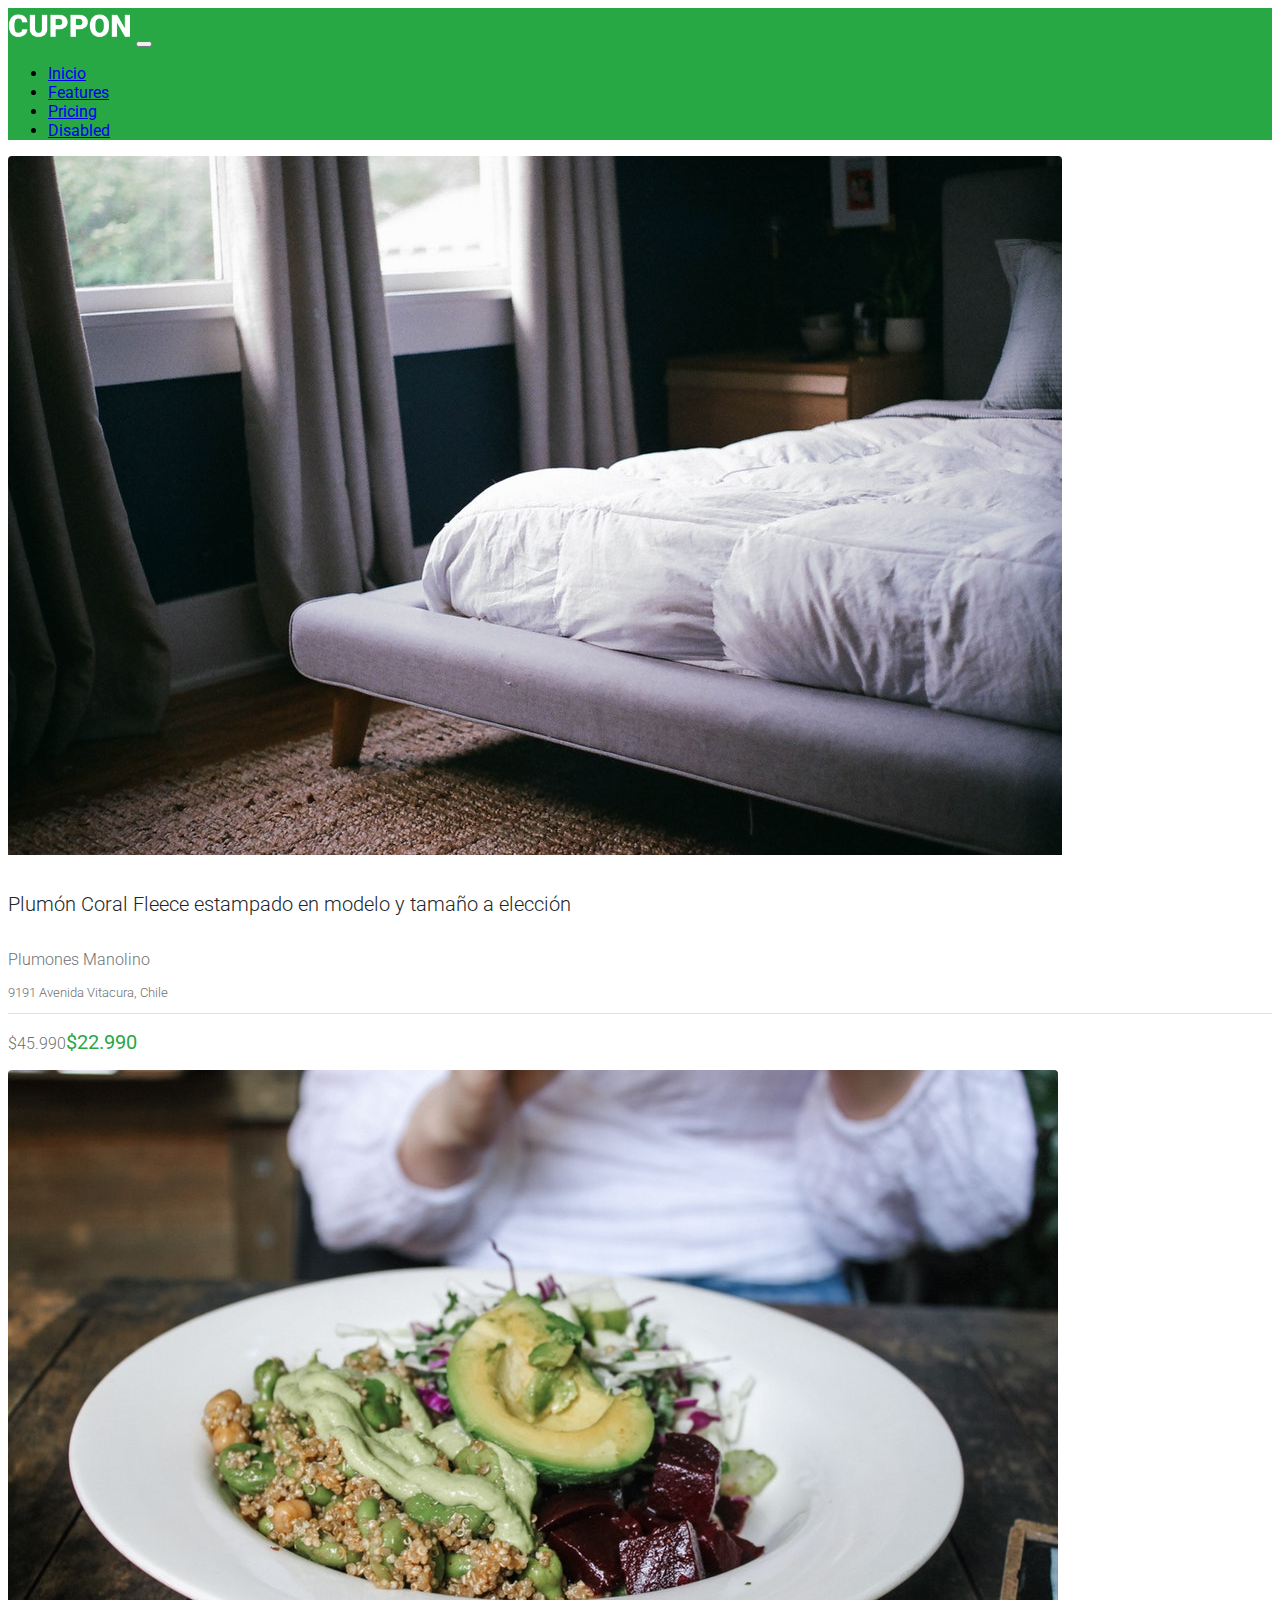
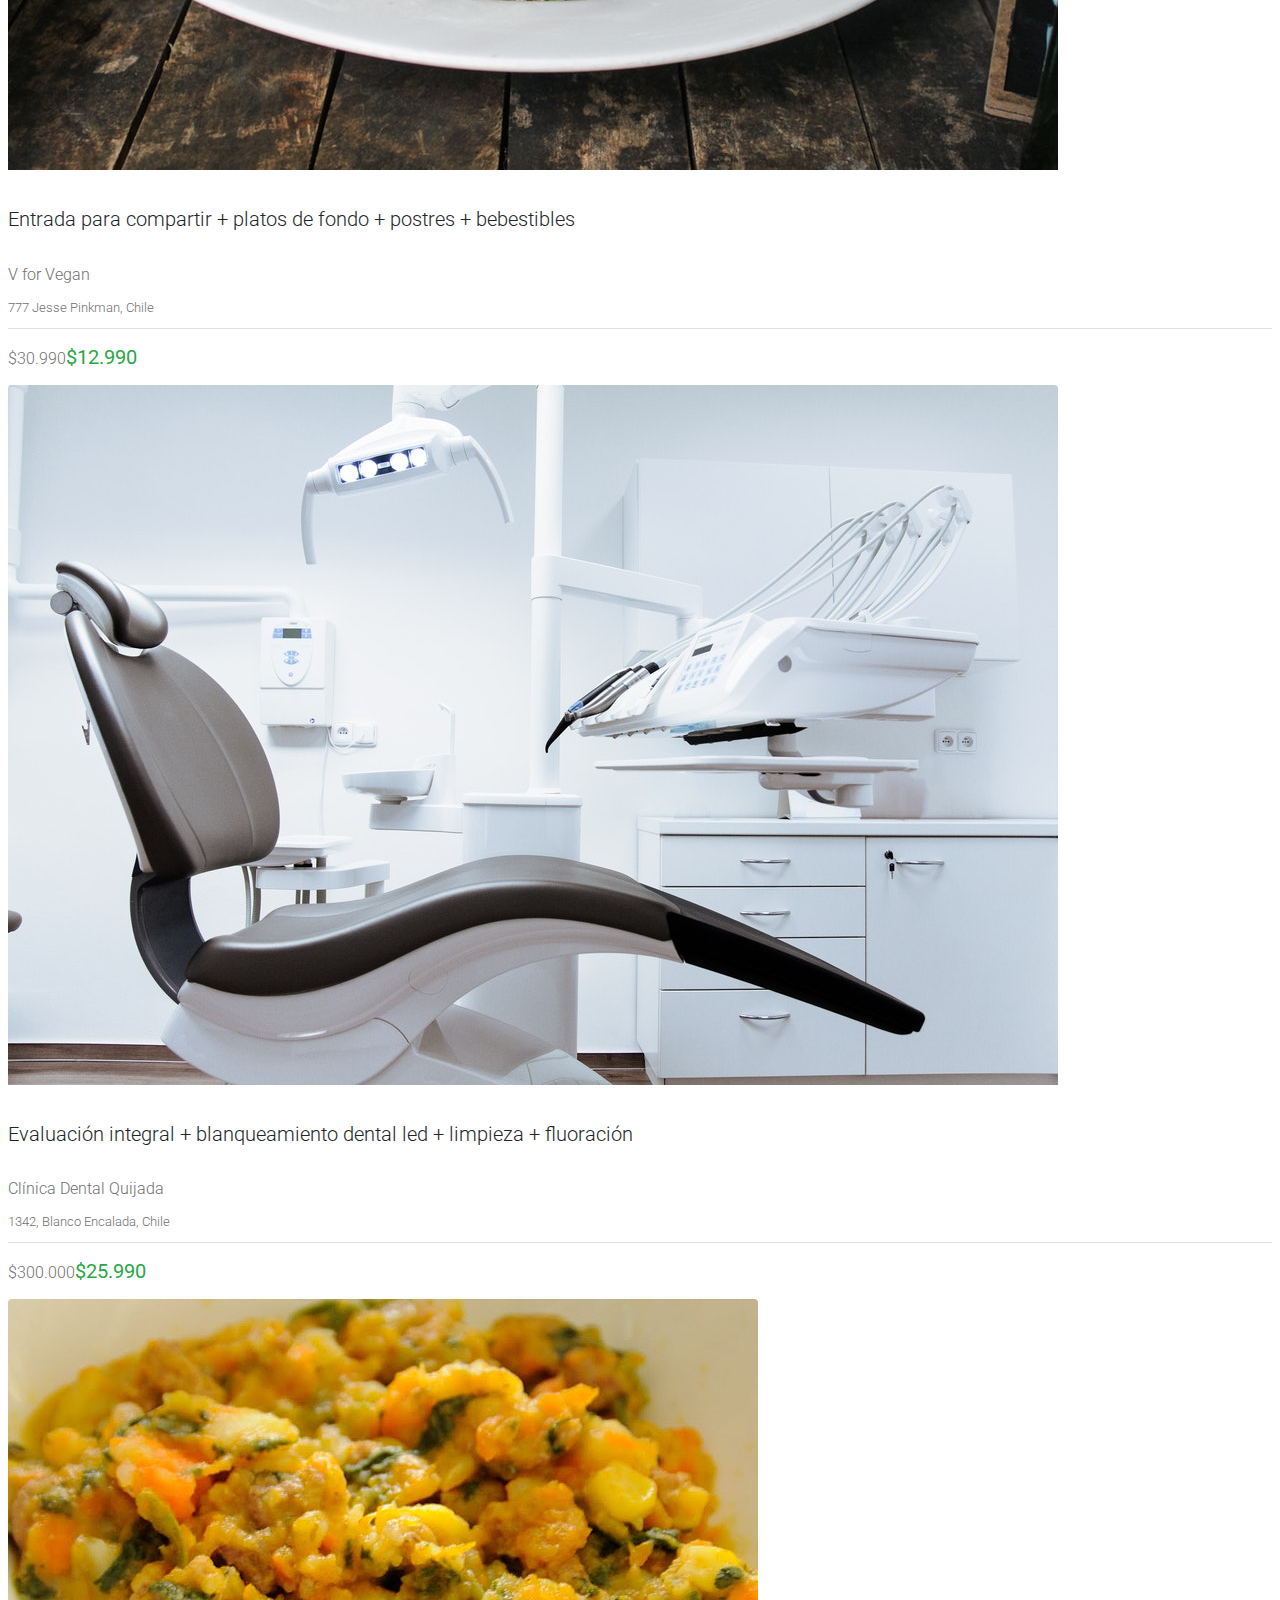
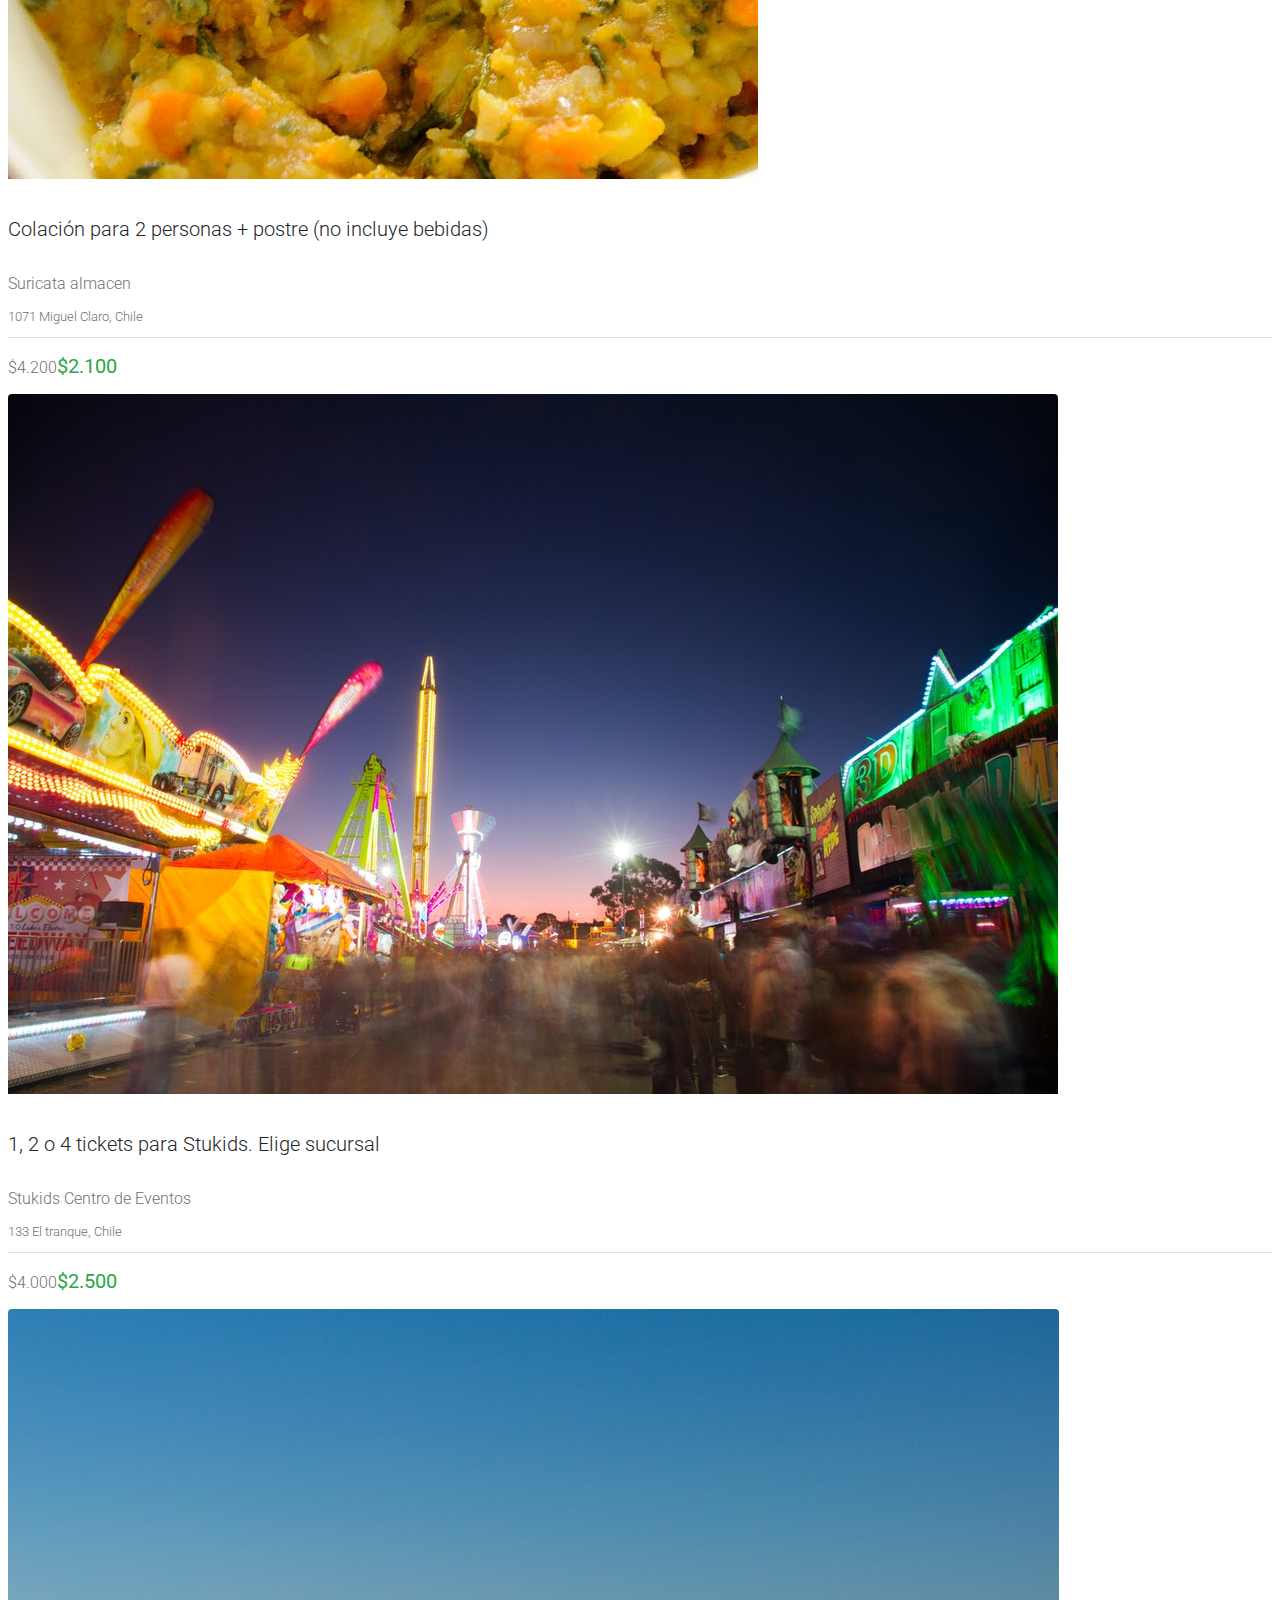
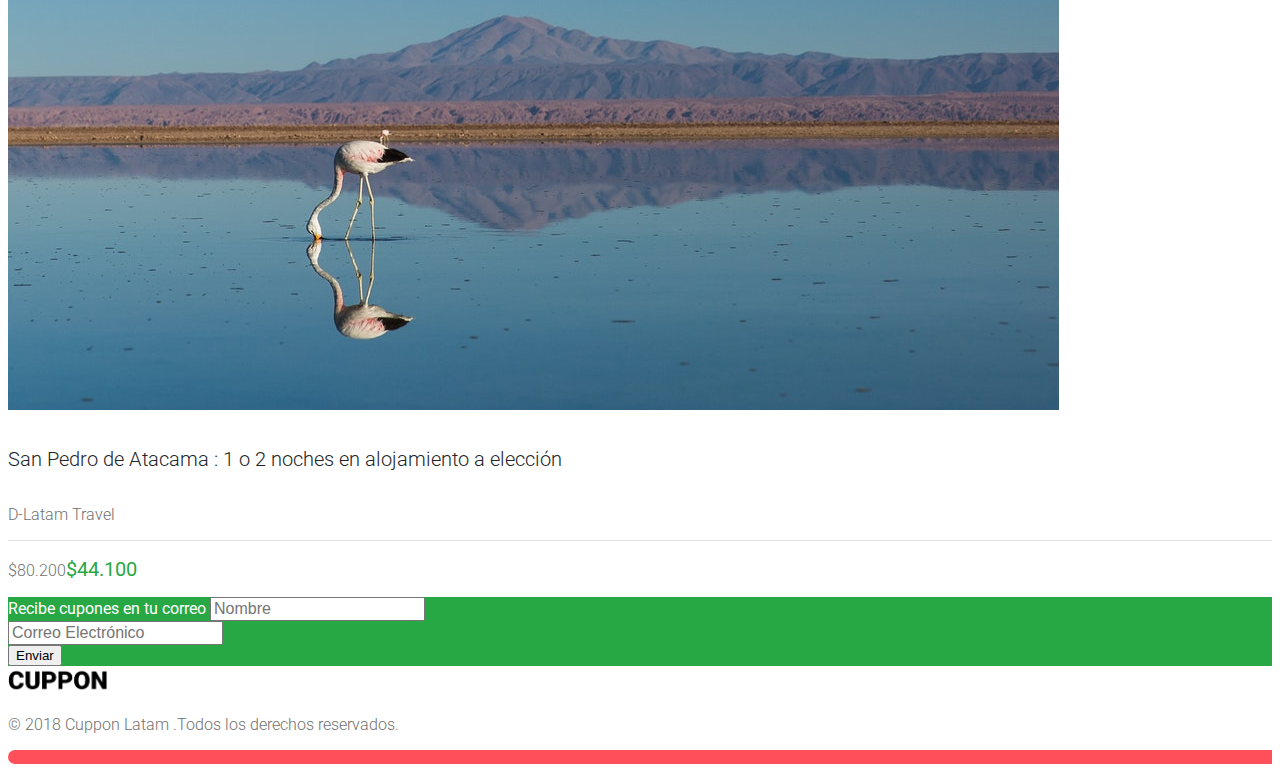
<file: cuppon.html>
<!doctype html>
<html lang="es">
  <head>
    <title>Uppon</title>
    <!-- Required meta tags -->
    <meta charset="utf-8">
    <meta name="viewport" content="width=device-width, initial-scale=1, shrink-to-fit=no">

    <!-- Bootstrap CSS v5.0.2 -->
    <link rel="stylesheet" href="https://cdn.jsdelivr.net/npm/bootstrap@5.0.2/dist/css/bootstrap.min.css"  integrity="sha384-EVSTQN3/azprG1Anm3QDgpJLIm9Nao0Yz1ztcQTwFspd3yD65VohhpuuCOmLASjC" crossorigin="anonymous">
    <link rel="stylesheet" href="https://cdnjs.cloudflare.com/ajax/libs/font-awesome/6.1.1/css/all.min.css" integrity="sha512-KfkfwYDsLkIlwQp6LFnl8zNdLGxu9YAA1QvwINks4PhcElQSvqcyVLLD9aMhXd13uQjoXtEKNosOWaZqXgel0g==" crossorigin="anonymous" referrerpolicy="no-referrer" />
    <link rel="preconnect" href="https://fonts.googleapis.com">
    <link rel="preconnect" href="https://fonts.gstatic.com" crossorigin>
    <link href="https://fonts.googleapis.com/css2?family=Roboto:wght@300;500&display=swap" rel="stylesheet">
    <link rel="shortcut icon" href="assets/img/favicon_cuppon.png" type="image/x-icon">
    <link rel="stylesheet" href="assets/css/cuppon.css">
  </head>
  <body>
      
    <nav class="navbar navbar-expand-lg navbar-dark">
        <div class="container">
          <a class="navbar-brand" href="#"><img class="logo_navbar" src="assets/img/logo-white.png" alt="Logo"></a>
          <button class="navbar-toggler" type="button" data-bs-toggle="collapse" data-bs-target="#navbarNav" aria-controls="navbarNav" aria-expanded="false" aria-label="Toggle navigation">
            <span class="navbar-toggler-icon"></span>
          </button>
          <div class="collapse navbar-collapse" id="navbarNav">
            <ul class="navbar-nav ms-auto">
              <li class="nav-item">
                <a class="nav-link active" aria-current="page" href="#">Inicio</a>
              </li>
              <li class="nav-item">
                <a class="nav-link" href="#">Features</a>
              </li>
              <li class="nav-item">
                <a class="nav-link" href="#">Pricing</a>
              </li>
              <li class="nav-item">
                <a class="nav-link disabled" href="#">Disabled</a>
              </li>
            </ul>
          </div>
        </div>
    </nav>

    <main class="main">
        <div class="container pt-4">
            <div class="row">
                <div class="col-12 col-md-6 col-lg-4 mb-md-5 mb-4 px-3">
                    <div class="card rounded">
                        <img class="imagen_cupon" src="assets/img/cupon-1.jpg" alt="cupon 1">
                        <div class="card-body">
                            <h5 class="card-title">Plumón Coral Fleece estampado en modelo y tamaño a elección</h5>
                            <p class="card-text mb-0 texto1">Plumones Manolino</p>
                            <p class="card-text texto2"><i class="fa-solid fa-location-dot"></i> 9191 Avenida Vitacura, Chile</p>
                            <div class="espacio_precio"></div>
                        </div>
                        <div class="text-end px-2"><p class="texto3"><span class="px-2">$45.990</span><span class="px-2 texto4">$22.990</span></p></div>
                    </div>
                </div>

                <div class="col-12 col-md-6 col-lg-4 mb-md-5 mb-4 px-3">
                    <div class="card rounded">
                        <img class="imagen_cupon" src="assets/img/cupon-2.jpg" alt="cupon 1">
                        <div class="card-body">
                            <h5 class="card-title">Entrada para compartir + platos de fondo + postres + bebestibles</h5>
                            <p class="card-text mb-0 texto1">V for Vegan</p>
                            <p class="card-text texto2"><i class="fa-solid fa-location-dot"></i> 777 Jesse Pinkman, Chile</p>
                            <div class="espacio_precio"></div>
                        </div>
                        <div class="text-end px-2"><p class="texto3"><span class="px-2">$30.990</span><span class="px-2 texto4">$12.990</span></p></div>
                    </div>
                </div>

                <div class="col-12 col-md-6 col-lg-4 mb-md-5 mb-4 px-3">
                    <div class="card rounded">
                        <img class="imagen_cupon" src="assets/img/cupon-3.jpg" alt="cupon 1">
                        <div class="card-body">
                            <h5 class="card-title">Evaluación integral + blanqueamiento dental led + limpieza + fluoración</h5>
                            <p class="card-text mb-0 texto1">Clínica Dental Quijada</p>
                            <p class="card-text texto2"><i class="fa-solid fa-location-dot"></i> 1342, Blanco Encalada, Chile</p>
                            <div class="espacio_precio"></div>
                        </div>
                        <div class="text-end px-2"><p class="texto3"><span class="px-2">$300.000</span><span class="px-2 texto4">$25.990</span></p></div>
                    </div>
                </div>

                <div class="col-12 col-md-6 col-lg-4 mb-4 px-3">
                    <div class="card rounded">
                        <img class="imagen_cupon" src="assets/img/cupon-4.jpg" alt="cupon 1">
                        <div class="card-body">
                            <h5 class="card-title">Colación para 2 personas + postre (no incluye bebidas)</h5>
                            <p class="card-text mb-0 texto1">Suricata almacen</p>
                            <p class="card-text texto2"><i class="fa-solid fa-location-dot"></i> 1071 Miguel Claro, Chile</p>
                            <div class="espacio_precio"></div>
                        </div>
                        <div class="text-end px-2"><p class="texto3"><span class="px-2">$4.200</span><span class="px-2 texto4">$2.100</span></p></div>
                    </div>
                </div>

                <div class="col-12 col-md-6 col-lg-4 mb-4 px-3">
                    <div class="card rounded">
                        <img class="imagen_cupon" src="assets/img/cupon-5.jpg" alt="cupon 1">
                        <div class="card-body">
                            <h5 class="card-title">1, 2 o 4 tickets para Stukids. Elige sucursal</h5>
                            <p class="card-text mb-0 texto1">Stukids Centro de Eventos</p>
                            <p class="card-text texto2"><i class="fa-solid fa-location-dot"></i> 133 El tranque, Chile</p>
                            <div class="espacio_precio"></div>
                        </div>
                        <div class="text-end px-2"><p class="texto3"><span class="px-2">$4.000</span><span class="px-2 texto4">$2.500</span></p></div>
                    </div>
                </div>

                <div class="col-12 col-md-6 col-lg-4 mb-4 px-3">
                    <div class="card rounded">
                        <img class="imagen_cupon" src="assets/img/cupon-6.jpg" alt="cupon 1">
                        <div class="card-body">
                            <h5 class="card-title">San Pedro de Atacama : 1 o 2 noches en alojamiento a elección</h5>
                            <p class="card-text texto1">D-Latam Travel</p>
                            <div class="espacio_precio"></div>
                        </div>
                        <div class="text-end px-2"><p class="texto3"><span class="px-2">$80.200</span><span class="px-2 texto4">$44.100</span></p></div>
                    </div>
                </div>

            </div>
        </div>
    </main>

    
    <div class="formulario py-4 mt-4">
        <div class="container">
            <form>
                <div class="mb-3 text-center colores">
                    <label for="formGroupExampleInput" class="form-label mb-3 fs-5">Recibe cupones en tu correo</label>
                    <input type="text" class="form-control texto_form" id="formGroupExampleInput" placeholder="Nombre">
                </div>
                <div class="mb-3">
                    <input type="email" class="form-control texto_form" id="formGroupExampleInput2" placeholder="Correo Electrónico">
                </div>
                <div class="d-grid gap-2 col-1 mx-auto justify-content-center">
                    <button class="btn btn-light">Enviar</button>
                </div>
            </form>
        </div>
    </div>
    

    <footer class="p-4 text-center">
        <div class="container-fluid">
            <img class="imagen_footer my-2" src="assets/img/logo-black.png" alt="Logo">
            <p class="texto_footer">© 2018 Cuppon Latam .Todos los derechos reservados.</p>
        </div>
    </footer>

    <div class="position-relative">
        <div class="position-fixed end-0 volver"><a href="index.html"><i class="fa-solid fa-house-user"></i></a></div>
    </div>

    <!-- Bootstrap JavaScript Libraries -->
    <script src="https://cdn.jsdelivr.net/npm/@popperjs/core@2.9.2/dist/umd/popper.min.js" integrity="sha384-IQsoLXl5PILFhosVNubq5LC7Qb9DXgDA9i+tQ8Zj3iwWAwPtgFTxbJ8NT4GN1R8p" crossorigin="anonymous"></script>
    <script src="https://cdn.jsdelivr.net/npm/bootstrap@5.0.2/dist/js/bootstrap.min.js" integrity="sha384-cVKIPhGWiC2Al4u+LWgxfKTRIcfu0JTxR+EQDz/bgldoEyl4H0zUF0QKbrJ0EcQF" crossorigin="anonymous"></script>
  </body>
</html>
</file>
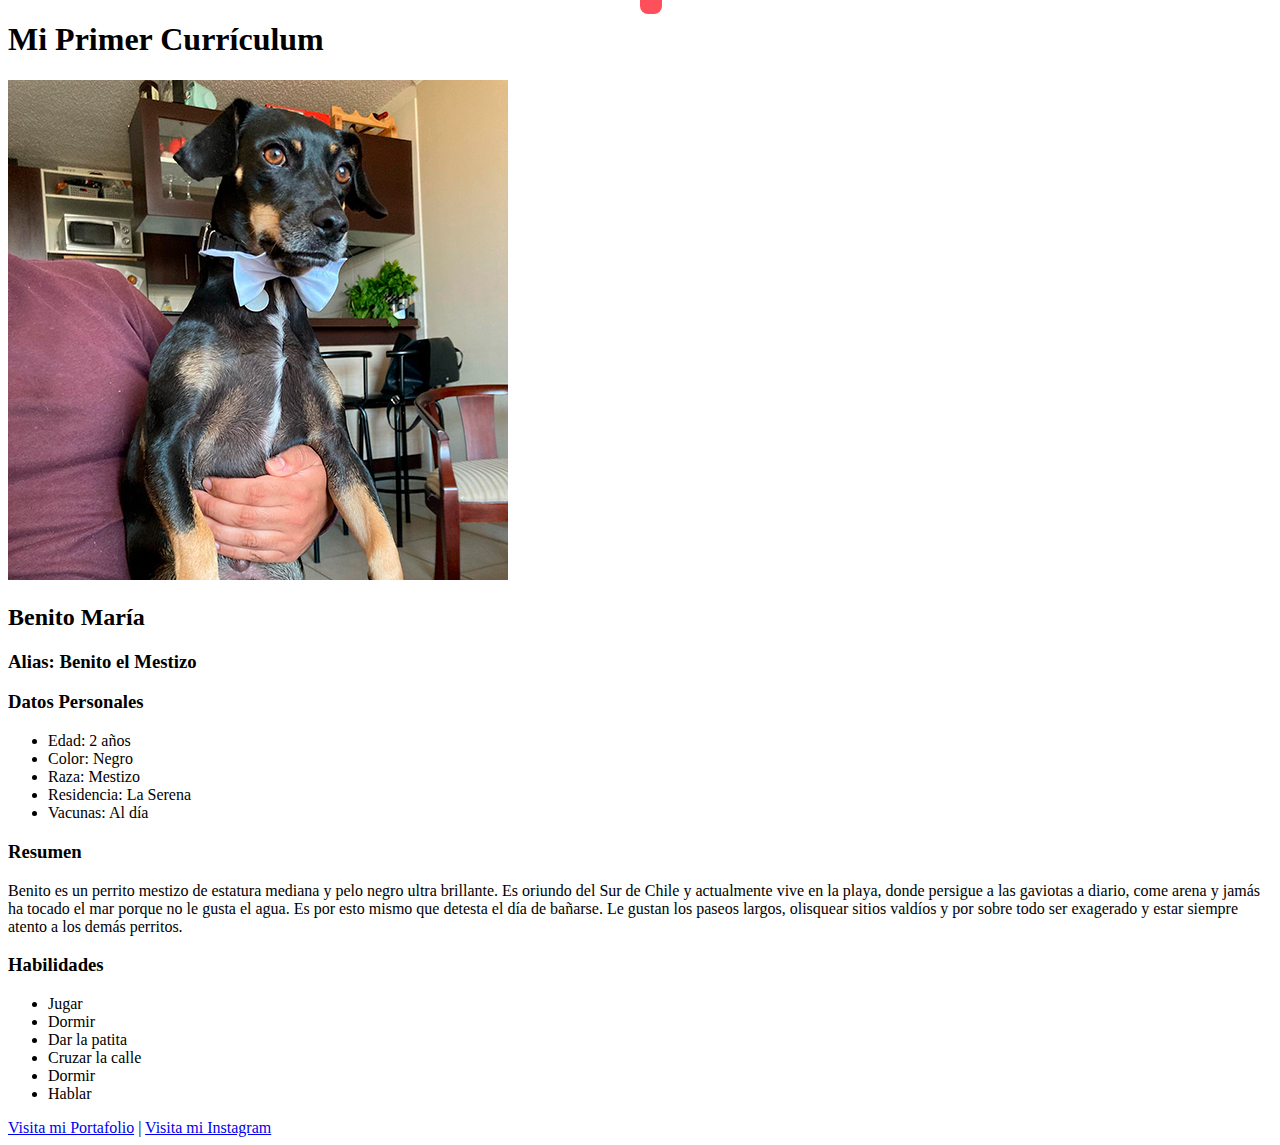
<file: cv.html>
<!DOCTYPE html>
<html lang="es">
<head>
    <meta charset="UTF-8">
    <meta http-equiv="X-UA-Compatible" content="IE=edge">
    <meta name="viewport" content="width=device-width, initial-scale=1.0">
    <title>CV Benito</title>
    <link rel="stylesheet" href="https://cdnjs.cloudflare.com/ajax/libs/font-awesome/6.1.1/css/all.min.css"
    integrity="sha512-KfkfwYDsLkIlwQp6LFnl8zNdLGxu9YAA1QvwINks4PhcElQSvqcyVLLD9aMhXd13uQjoXtEKNosOWaZqXgel0g=="
    crossorigin="anonymous" referrerpolicy="no-referrer" />
    <link rel="shortcut icon" href="assets/img/favicon_cv.png" type="image/x-icon">
    <link rel="stylesheet" href="assets/css/cv.css">
</head>
<body>
    <h1>Mi Primer Currículum</h1>

    <img src="assets/img/benito_el_perrito.jpg" alt="Benito el Mestizo">

    <h2>Benito María</h2>
    
    <h3>Alias: Benito el Mestizo</h3>

    <h3>Datos Personales</h3>
    <ul>
        <li>Edad: 2 años</li>
        <li>Color: Negro</li>
        <li>Raza: Mestizo</li>
        <li>Residencia: La Serena</li>
        <li>Vacunas: Al día</li>
    </ul>

    <h3>Resumen</h3>
    <p>Benito es un perrito mestizo de estatura mediana y pelo negro ultra brillante. Es oriundo del Sur de Chile y actualmente vive en la playa, donde persigue a las gaviotas a diario, come arena y jamás ha tocado el mar porque no le gusta el agua. Es por esto mismo que detesta el día de bañarse. Le gustan los paseos largos, olisquear sitios valdíos y por sobre todo ser exagerado y estar siempre atento a los demás perritos.</p>

    <h3>Habilidades</h3>
    <ul>
        <li>Jugar</li>
        <li>Dormir</li>
        <li>Dar la patita</li>
        <li>Cruzar la calle</li>
        <li>Dormir</li>
        <li>Hablar</li>
    </ul>


    <a href="portafolio_cv.html" target="_blank">Visita mi Portafolio</a>

   |  <a href="https://www.instagram.com/benitoelmestizo/" target="_blank">Visita mi Instagram</a>


   <div class="contenedor_volver">
    <div class="volver"><a href="index.html"><i class="fa-solid fa-house-user"></i></a></div>
   </div>

</body>
</html>
</file>
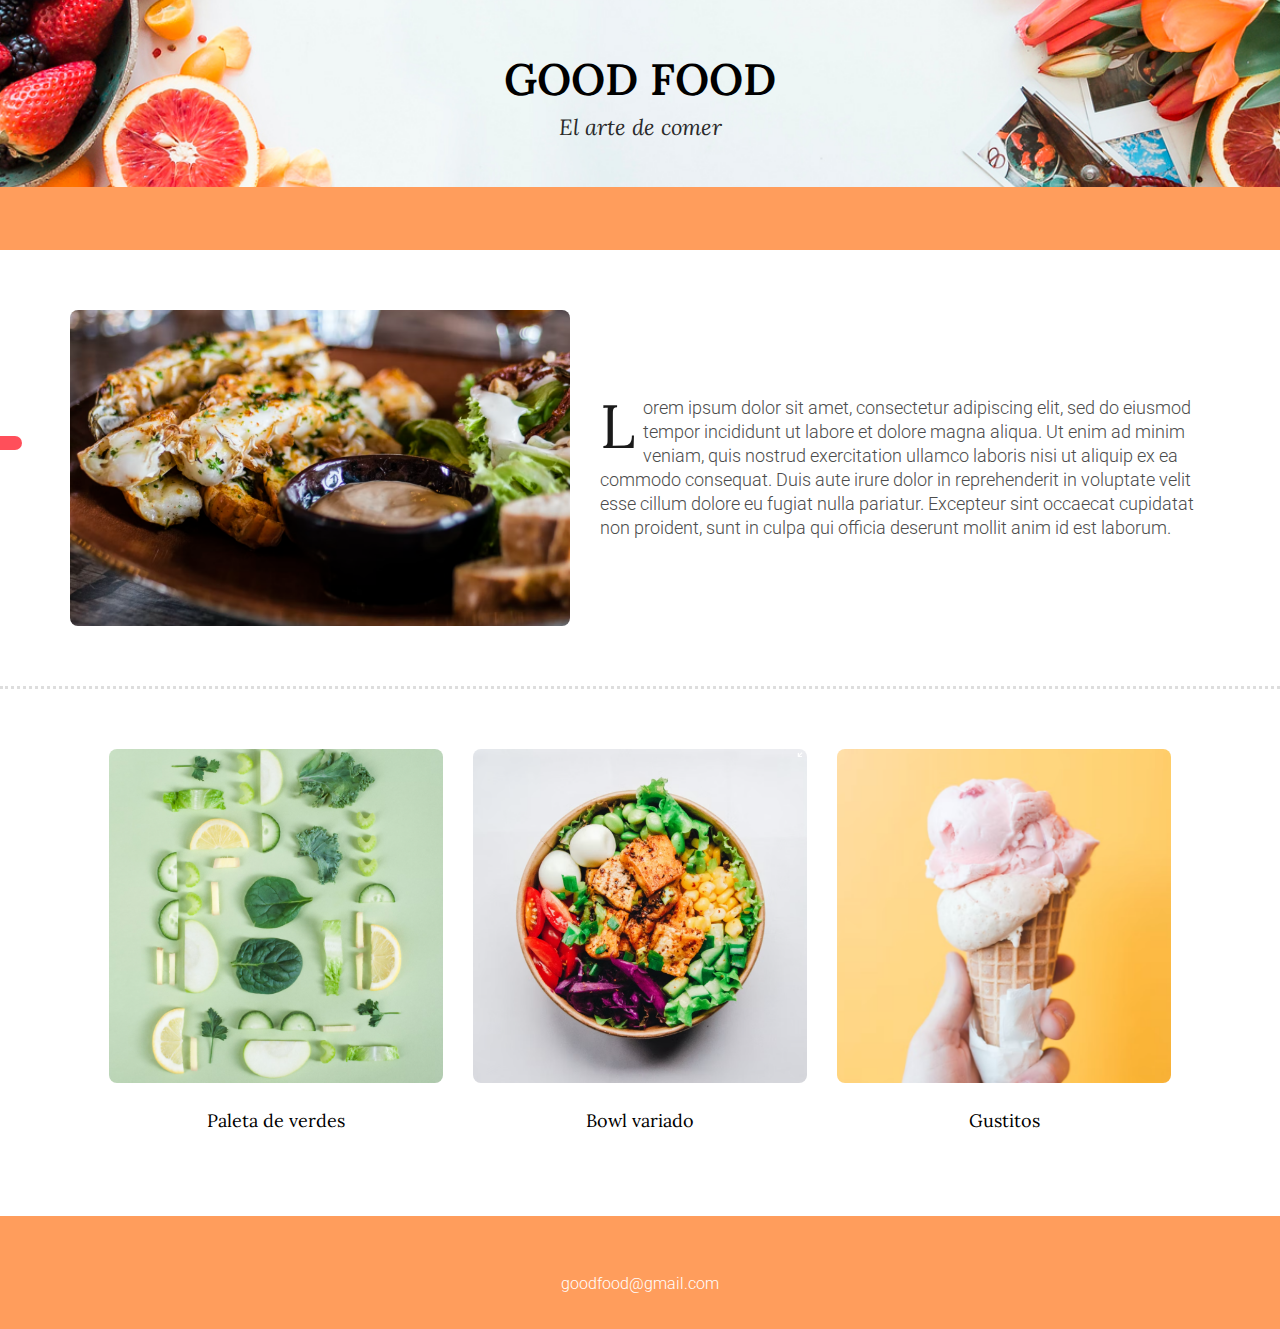
<file: good_food.html>
<!DOCTYPE html>
<html lang="es">
<head>
    <meta charset="UTF-8">
    <meta http-equiv="X-UA-Compatible" content="IE=edge">
    <meta name="viewport" content="width=device-width, initial-scale=1.0">
    <title>&Ntilde;ami Good Food</title>
    <link rel="shortcut icon" href="assets/img/favicon_good_food.png" type="image/x-icon">
    <link rel="stylesheet" href="https://cdnjs.cloudflare.com/ajax/libs/font-awesome/6.1.1/css/all.min.css" integrity="sha512-KfkfwYDsLkIlwQp6LFnl8zNdLGxu9YAA1QvwINks4PhcElQSvqcyVLLD9aMhXd13uQjoXtEKNosOWaZqXgel0g==" crossorigin="anonymous" referrerpolicy="no-referrer" />
    <link rel="preconnect" href="https://fonts.googleapis.com">
    <link rel="preconnect" href="https://fonts.gstatic.com" crossorigin>
    <link href="https://fonts.googleapis.com/css2?family=Lora:ital,wght@0,400;0,500;1,400;1,500&family=Roboto:wght@300;400;500&display=swap" rel="stylesheet">
    <link rel="stylesheet" href="assets/css/good_food.css">
    <link rel="stylesheet" href="assets/css/normalize.css">
</head>
<body>


<div class="hero" id="top">
    <h1>Good Food</h1>
    <p class="texto_top">El arte de comer</p>
</div>

<div class="nav"> 
    <a href="#contacto" class="botones"><i class="fa-solid fa-angles-down"></i></a>
    <a href="https://www.facebook.com/" target="_blank" class="botones"><i class="fa-brands fa-facebook-square"></i></a>
    <a href="https://www.instagram.com/" target="_blank" class="botones"><i class="fa-brands fa-instagram-square"></i></a>
</div>

<section class="container">
    <img class="imagen1" src="assets/img/imagen2_good_food.png" alt="Food">
    <p class="par1 capital">Lorem ipsum dolor sit amet, consectetur adipiscing elit, sed do eiusmod tempor incididunt ut labore et dolore magna aliqua. Ut enim ad minim veniam, quis nostrud exercitation ullamco laboris nisi ut aliquip ex ea commodo consequat. Duis aute irure dolor in reprehenderit in voluptate velit esse cillum dolore eu fugiat nulla pariatur. Excepteur sint occaecat cupidatat non proident, sunt in culpa qui officia deserunt mollit anim id est laborum.</p>
</section>

<div class="limpiar"></div>

<div class="borde_separacion"></div>

<section class="container">
    <div class="m_derecha">
        <img class="imagen_food" src="assets/img/food1.png" alt="Food">
        <h4>Paleta de verdes</h4>
    </div>

    <div class="m_derecha">
        <img class="imagen_food" src="assets/img/food2.png" alt="Food">
        <h4>Bowl variado</h4>
    </div>

    <div>
        <img class="imagen_food" src="assets/img/food3.png" alt="Food">
        <h4>Gustitos</h4>
    </div>

</section>

<div class="limpiar"></div>

<footer id="contacto" class="pie">
    <a href="#top" class="botones"><i class="fa-solid fa-angles-up"></i></a>
    <a href="https://www.facebook.com/" target="_blank" class="botones"><i class="fa-brands fa-facebook-square"></i></a>
    <a href="https://www.instagram.com/" target="_blank" class="botones"><i class="fa-brands fa-instagram-square"></i></a>
    <p><i class="fa-solid fa-envelope"></i> <a href="mailto:goodfood@gmail.com" class="link_pie">goodfood@gmail.com</a></p>
</footer>

<div class="contenedor_volver">
    <div class="volver"><a href="index.html"><i class="fa-solid fa-house-user"></i></a></div>
</div>

</body>
</html>
</file>
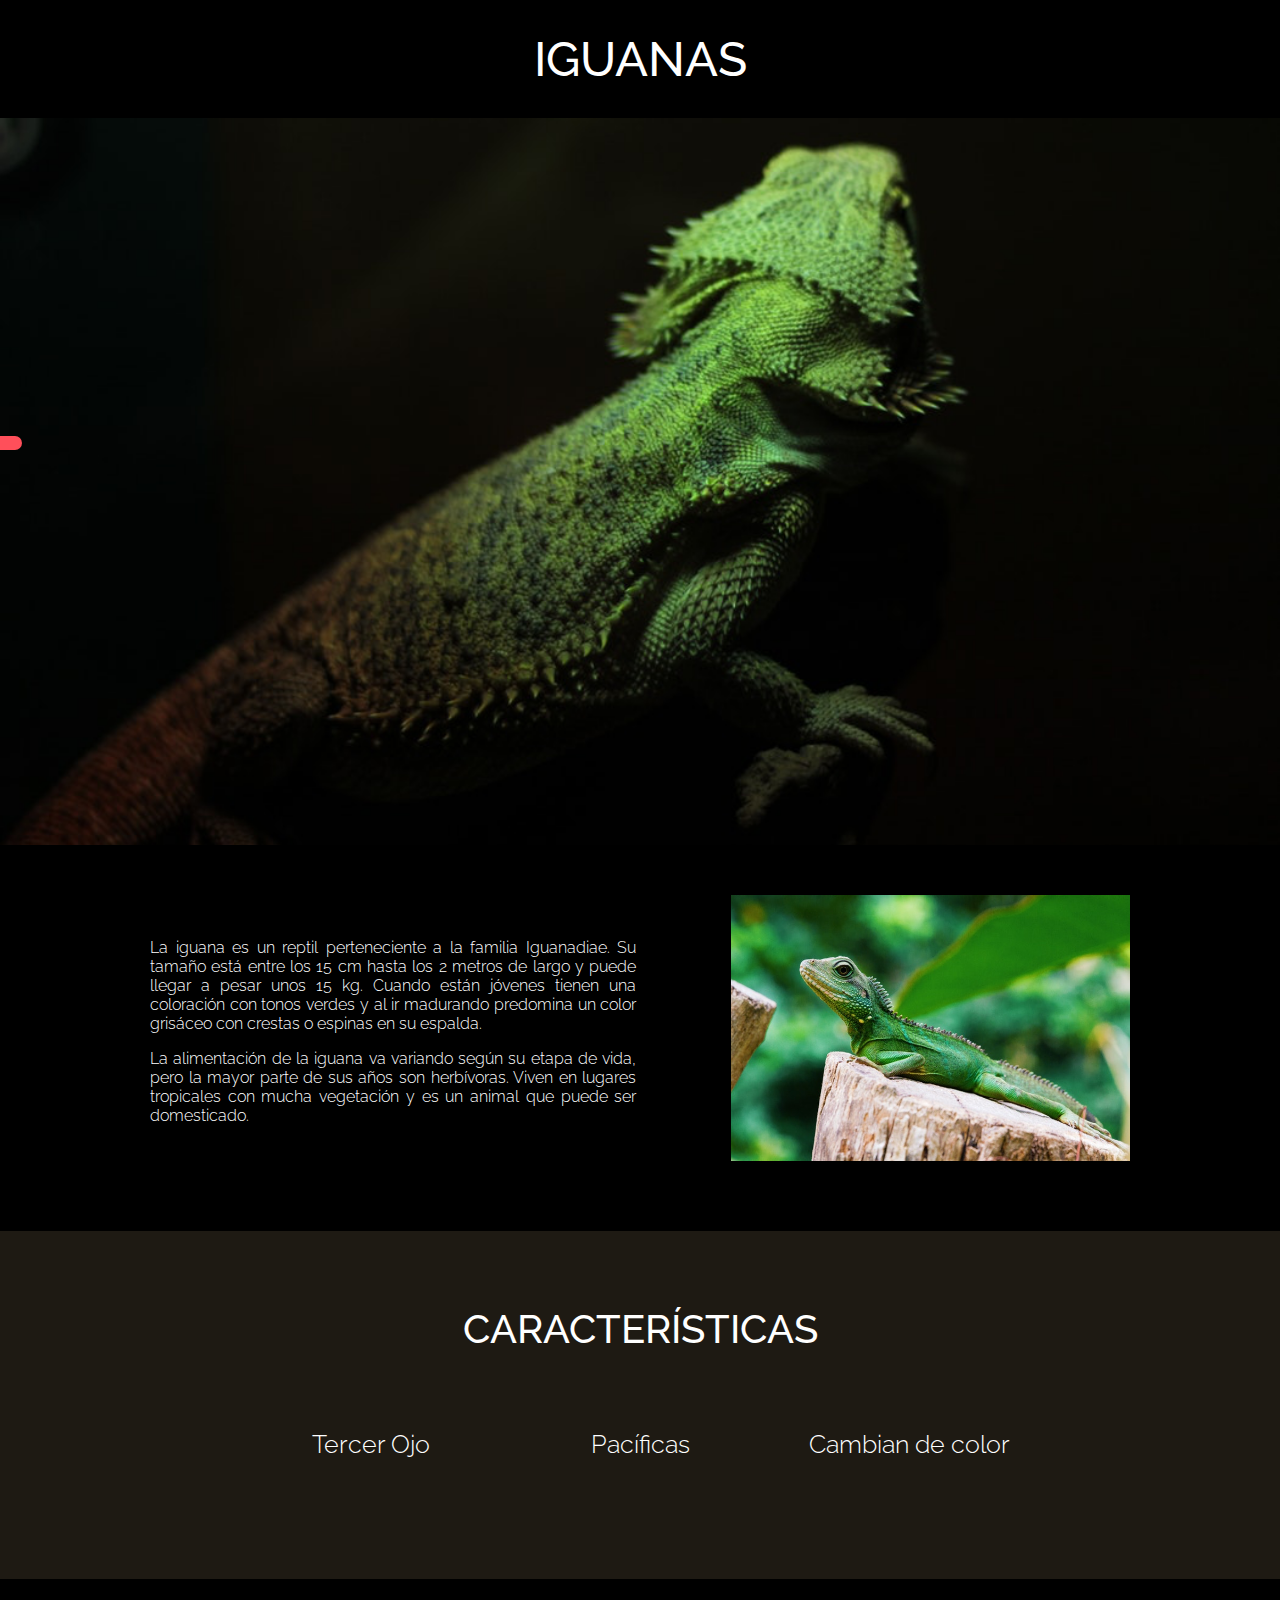
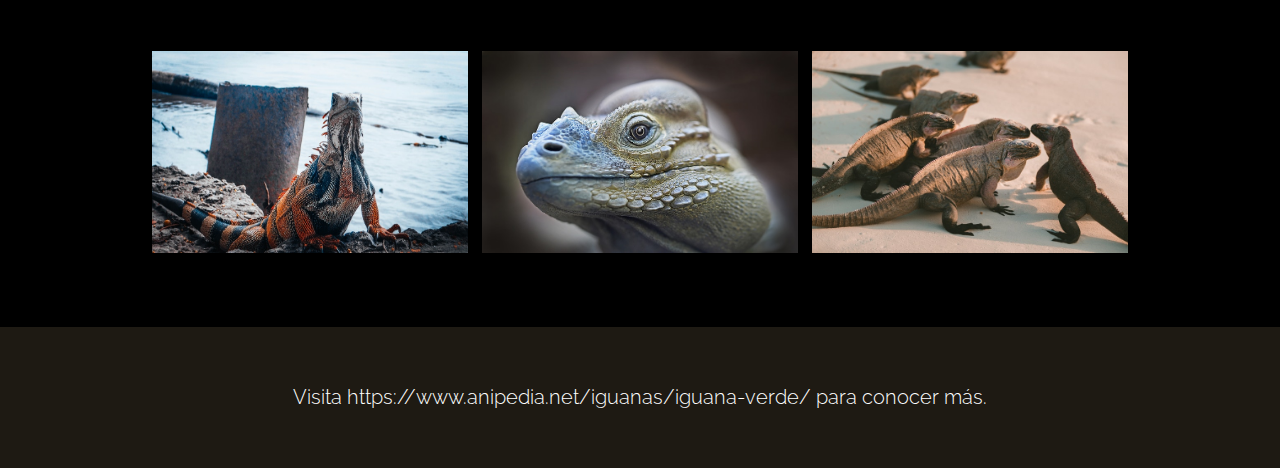
<file: iguana_page.html>
<!DOCTYPE html>
<html lang="es">

<head>
  <meta charset="UTF-8">
  <meta http-equiv="X-UA-Compatible" content="IE=edge">
  <meta name="viewport" content="width=device-width, initial-scale=1.0">
  <link rel="preconnect" href="https://fonts.googleapis.com">
  <link rel="preconnect" href="https://fonts.gstatic.com" crossorigin>
  <link
    href="https://fonts.googleapis.com/css2?family=Raleway:ital,wght@0,300;0,400;0,500;1,300;1,400;1,500&display=swap"
    rel="stylesheet">
  <link rel="stylesheet" href="https://cdnjs.cloudflare.com/ajax/libs/font-awesome/6.1.1/css/all.min.css"
    integrity="sha512-KfkfwYDsLkIlwQp6LFnl8zNdLGxu9YAA1QvwINks4PhcElQSvqcyVLLD9aMhXd13uQjoXtEKNosOWaZqXgel0g=="
    crossorigin="anonymous" referrerpolicy="no-referrer" />
  <meta name="author" content="Mili">
  <title>Iguana Page</title>
  <link rel="shortcut icon" href="assets/img/favicon_iguana.png" type="image/x-icon">
  <link rel="stylesheet" href="assets/css/normalize.css">
  <link rel="stylesheet" href="assets/css/iguana_page.css">
</head>

<body>

  <header>
    <h1>IGUANAS</h1>
    <img class="iguana-madre" src="assets/img/bg-header.jpg" alt="Header Iguana">
  </header>

  <main>
    <div class="desc-section">
      <div class="texto-iguana">
        <p class="texto-1">La iguana es un reptil perteneciente a la familia Iguanadiae. Su tamaño está entre los 15 cm
          hasta los 2 metros de largo y puede llegar a pesar unos 15 kg. Cuando están jóvenes tienen una coloración con
          tonos verdes y al ir madurando predomina un color grisáceo con crestas o espinas en su espalda.</p>
        <p class="texto-2">La alimentación de la iguana va variando según su etapa de vida, pero la mayor parte de sus
          años son herbívoras. Viven en lugares tropicales con mucha vegetación y es un animal que puede ser
          domesticado.</p>
      </div>
      <img class="iguana-1" src="assets/img/iguana-1.jpg" alt="Iguana 1">
    </div>
  </main>

  <div style="clear: both;"></div>

  <section>
  <div class="icons-section">

    <h2>CARACTERÍSTICAS</h2>

    <div class="icons">
      <i class="far fa-eye fa-3x"></i>
      <p>Tercer Ojo</p>
    </div>

    <div class="icons">
      <i class="far fa-hand-peace fa-3x"></i>
      <p>Pacíficas</p>
    </div>

    <div class="icons">
      <i class="fas fa-paint-brush fa-3x"></i>
      <p>Cambian de color</p>
    </div>

  </div>
  </section>

 

  <section class="photos-section">
      <img class="iguanas" src="assets/img/iguana-2.jpg" alt="Iguana 2">
      <img class="iguanas" src="assets/img/iguana-3.jpg" alt="Iguana 3">
      <img class="iguanas" src="assets/img/iguana-4.jpg" alt="Iguana 4">
    </section>
  

  <footer>
    <p>Visita <a href="https://www.anipedia.net/iguanas/iguana-verde/" target="_blank"> https://www.anipedia.net/iguanas/iguana-verde/</a> para conocer más.</p>
  </footer>

  <div class="contenedor_volver">
    <div class="volver"><a href="index.html"><i class="fa-solid fa-house-user"></i></a></div>
  </div>

</body>

</html>
</file>
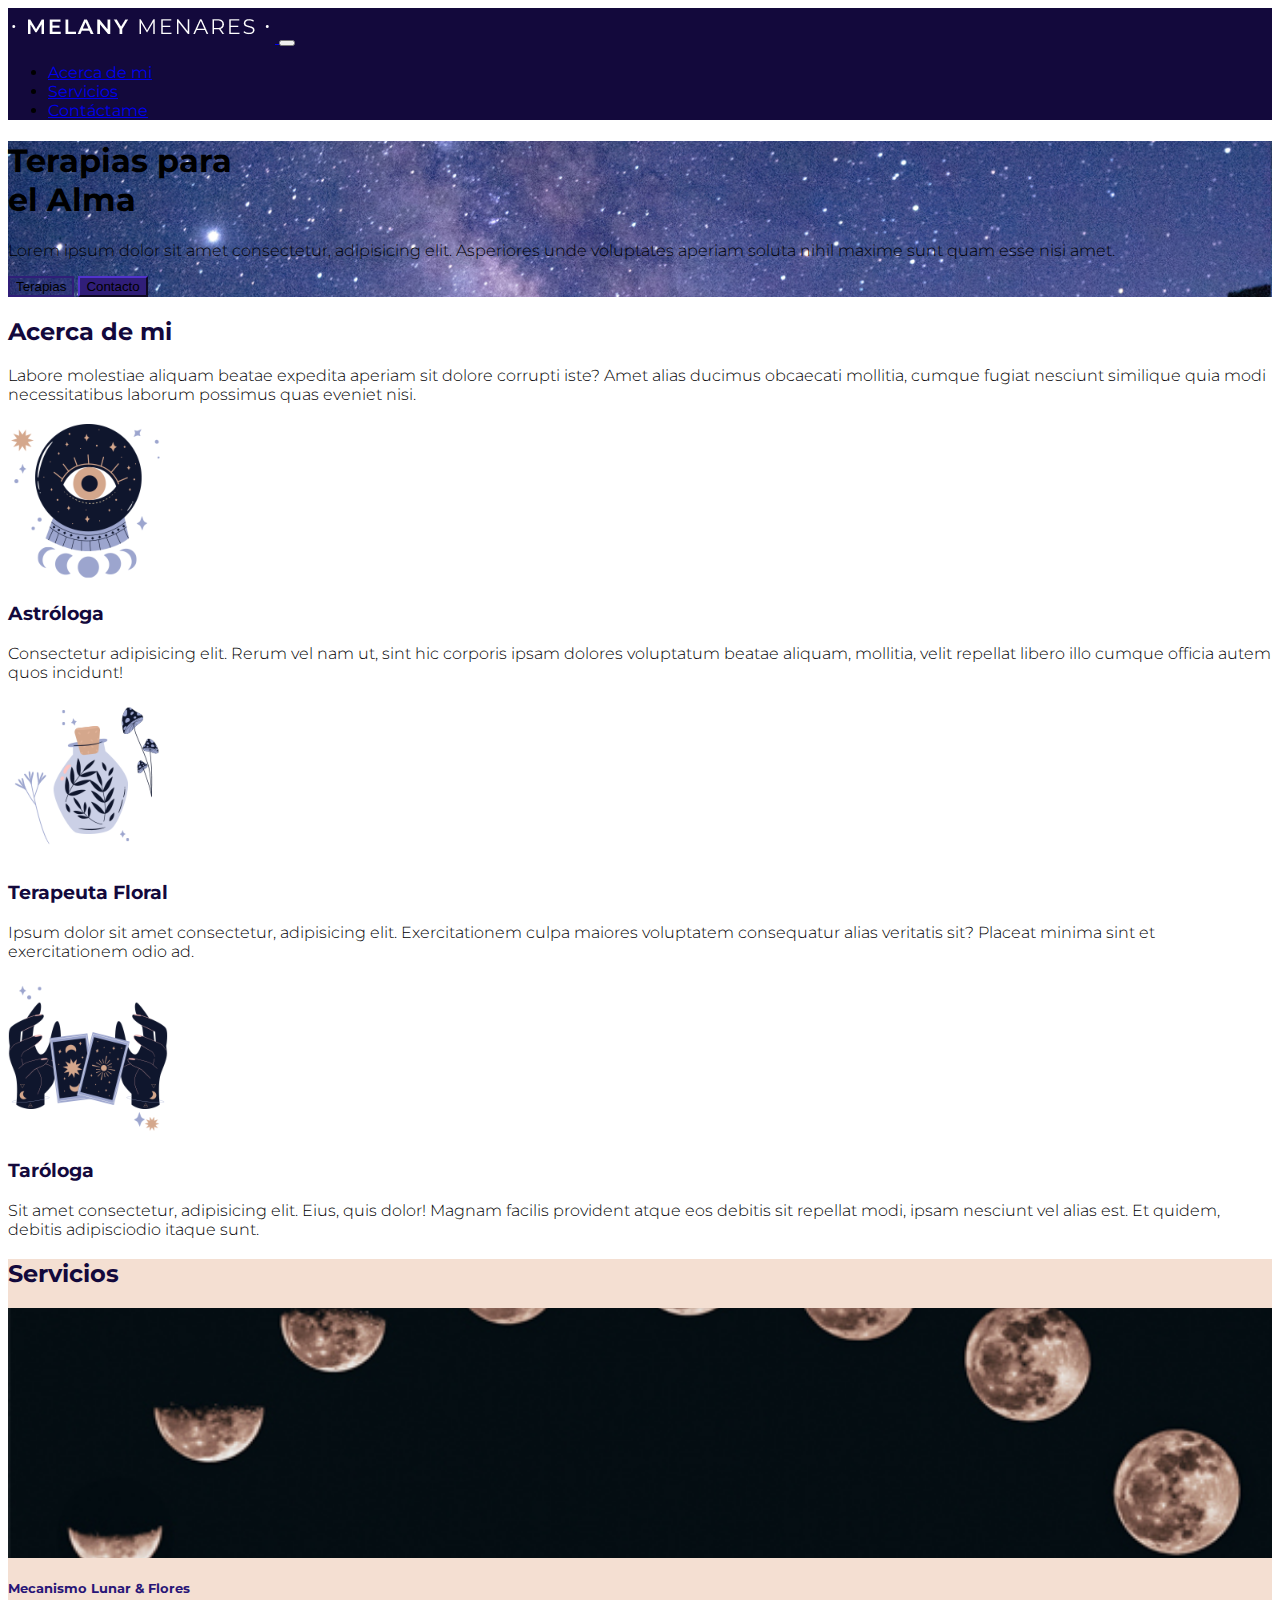
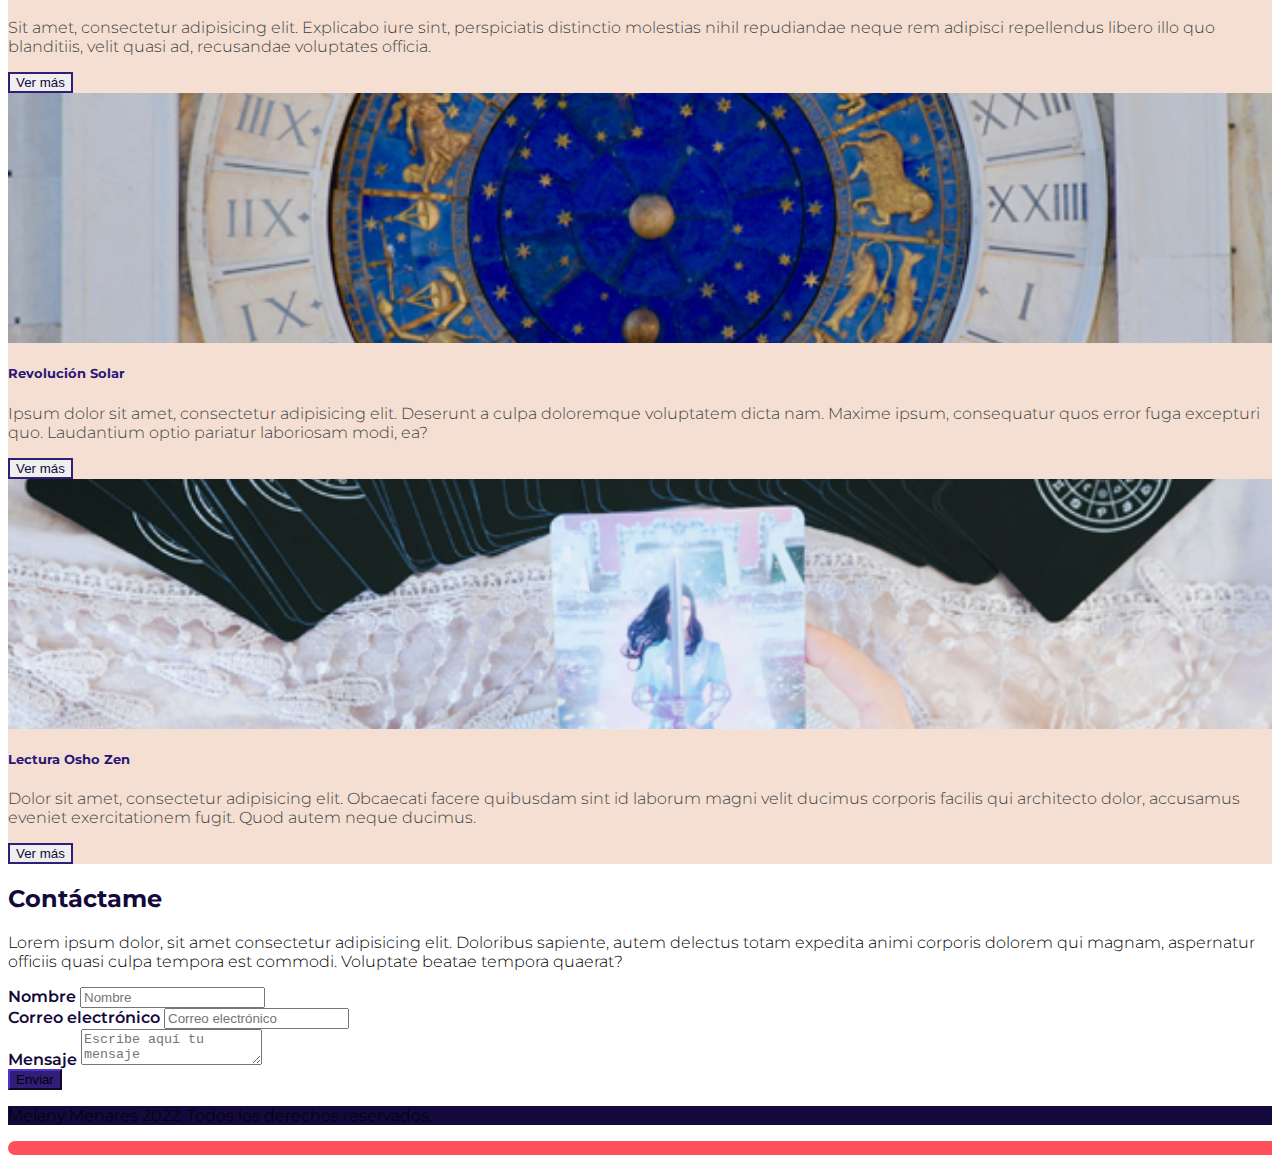
<file: portafolio.html>
<!DOCTYPE html>
<html lang="es">

<head>
    <meta charset="UTF-8">
    <meta http-equiv="X-UA-Compatible" content="IE=edge">
    <meta name="viewport" content="width=device-width, initial-scale=1.0">
    <link rel="preconnect" href="https://fonts.googleapis.com">
    <link rel="preconnect" href="https://fonts.gstatic.com" crossorigin>
    <link href="https://fonts.googleapis.com/css2?family=Raleway:wght@400;700&display=swap" rel="stylesheet">
    <link href="https://cdn.jsdelivr.net/npm/bootstrap@5.1.3/dist/css/bootstrap.min.css" rel="stylesheet"
        integrity="sha384-1BmE4kWBq78iYhFldvKuhfTAU6auU8tT94WrHftjDbrCEXSU1oBoqyl2QvZ6jIW3" crossorigin="anonymous">
    <title>Melany Menares</title>
    <link rel="stylesheet" href="https://cdnjs.cloudflare.com/ajax/libs/font-awesome/6.1.1/css/all.min.css" integrity="sha512-KfkfwYDsLkIlwQp6LFnl8zNdLGxu9YAA1QvwINks4PhcElQSvqcyVLLD9aMhXd13uQjoXtEKNosOWaZqXgel0g==" crossorigin="anonymous" referrerpolicy="no-referrer" />
    <link rel="shortcut icon" href="assets/img/favicon_portafolio.png" type="image/x-icon">
    <link rel="stylesheet" href="assets/css/portafolio.css">
</head>

<body>
    <nav class="navbar navbar-expand-lg navbar-dark fondo_nav fixed-top">
        <div class="container">
            <a class="navbar-brand" href="portafolio.html">
                <img src="assets/img/logo_esoterico.png" class="img-fluid" alt="Logo">
            </a>
            <button class="navbar-toggler" type="button" data-bs-toggle="collapse"
                aria-controls="navbarSupportedContent" aria-expanded="false" aria-label="Toggle navigation">
                <span class="navbar-toggler-icon"></span>
            </button>
            <div class="collapse navbar-collapse" id="navbarSupportedContent">
                <ul class="navbar-nav ms-auto mb-2 mb-lg-0 fs-5">
                    <li class="nav-item">
                        <a class="nav-link" href="#Acerca-de-mi">Acerca de mi</a>
                    </li>
                    <li class="nav-item">
                        <a class="nav-link" href="#Servicios">Servicios</a>
                    </li>
                    <li class="nav-item">
                        <a class="nav-link" href="#Contacto">Contáctame</a>
                    </li>
                </ul>

            </div>
        </div>
    </nav>


    <header id="Hero-Section" class="text-light text-end py-5 mt-5">
        <div class="container">
            <div class="ms-auto col-12 col-md-7 ">
                <h1 class="display-1 fw-normal my-md-5 my-0">
                    Terapias para<br>el Alma
                </h1>
                <p class="my-md-5 my-3">
                    Lorem ipsum dolor sit amet consectetur, adipisicing elit. Asperiores unde voluptates aperiam soluta nihil maxime sunt quam esse nisi amet.
                </p>
                <div class="mb-md-5 mb-1">
                    <button class="btn btn-lg btn-hero2 text-light me-4">Terapias</button>
                    <button class="btn btn-lg btn-hero1 text-light">Contacto</button>
                </div>
            </div>
        </div>
    </header>


    <section id="Acerca-de-mi" class="container text-center my-5">

        <h2 class="display-5 fw-normal text-uppercase my-4">Acerca de mi</h2>

        <p class="my-4">
            Labore molestiae aliquam beatae expedita aperiam sit dolore corrupti iste? Amet alias ducimus obcaecati mollitia, cumque fugiat nesciunt similique quia modi necessitatibus laborum possimus quas eveniet nisi.
        </p>


        <div class="row">
            <div class="col-12 col-md-4">
                <img src="assets/img/astrologa.png" class="img-fluid img_acerca" alt="Astróloga">
                <h3 class="my-3 fw-ligth">Astróloga</h3>
                <p class="my-3">
                    Consectetur adipisicing elit. Rerum vel nam ut, sint hic corporis ipsam dolores voluptatum beatae aliquam, mollitia, velit repellat libero illo cumque officia autem quos incidunt!
                </p>
            </div>
            <div class="col-12 col-md-4">
                <img src="assets/img/floral.png" class="img-fluid img_acerca" alt="Terapeuta Floral">
                <h3 class="my-3 fw-ligth">Terapeuta Floral</h3>
                <p class="my-3">
                    Ipsum dolor sit amet consectetur, adipisicing elit. Exercitationem culpa maiores voluptatem consequatur alias veritatis sit? Placeat minima sint et exercitationem odio ad.
                </p>
            </div>
            <div class="col-12 col-md-4">
                <img src="assets/img/tarologa.png" class="img-fluid img_acerca" alt="Taróloga">
                <h3 class="my-3 fw-ligth">Taróloga</h3>
                <p class="my-3">
                    Sit amet consectetur, adipisicing elit. Eius, quis dolor! Magnam facilis provident atque eos debitis sit repellat modi, ipsam nesciunt vel alias est. Et quidem, debitis adipisciodio itaque sunt.
                </p>
            </div>
        </div>
    </section>


    <section id="Servicios" class="my-5 p-5">

        <h2 class="display-5 fw-normal text-center text-uppercase mb-3">Servicios</h2>

        <div class="row">
            <div class="col-12 col-sm-4 py-2">
                <div class="card">
                    <div class="image-top" style="background-image: url(assets/img/card-1.jpg)"></div>
                    <div class="card-body p-4">
                        <h5 class="card-title fw-bold">Mecanismo Lunar & Flores</h5>
                        <p class="card-text">
                            Sit amet, consectetur adipisicing elit.
                            Explicabo iure sint, perspiciatis distinctio molestias nihil
                            repudiandae neque rem adipisci repellendus libero illo quo
                            blanditiis, velit quasi ad, recusandae voluptates officia.
                        </p>
                        <button type="button" class="btn btn-servicios d-block mx-auto">
                            Ver más
                        </button>
                    </div>
                </div>
            </div>
            <div class="col-12 col-sm-4 py-2">
                <div class="card">
                    <div class="image-top" style="background-image: url(assets/img/card-2.jpg)"></div>
                    <div class="card-body p-4">
                        <h5 class="card-title fw-bold">Revolución Solar</h5>
                        <p class="card-text">
                            Ipsum dolor sit amet, consectetur adipisicing elit.
                            Deserunt a culpa doloremque voluptatem dicta nam. Maxime ipsum,
                            consequatur quos error fuga excepturi quo. Laudantium optio
                            pariatur laboriosam modi, ea?
                        </p>
                        <button type="button" class="btn btn-servicios d-block mx-auto">
                            Ver más
                        </button>
                    </div>
                </div>
            </div>
            <div class="col-12 col-sm-4 py-2">
                <div class="card">
                    <div class="image-top" style="background-image: url(assets/img/card-3.jpg)"></div>
                    <div class="card-body p-4">
                        <h5 class="card-title fw-bold">Lectura Osho Zen</h5>
                        <p class="card-text">
                            Dolor sit amet, consectetur adipisicing elit.
                            Obcaecati facere quibusdam sint id laborum magni velit ducimus
                            corporis facilis qui architecto dolor, accusamus eveniet
                            exercitationem fugit. Quod autem neque ducimus.
                        </p>
                        <button type="button" class="btn btn-servicios d-block mx-auto">
                            Ver más
                        </button>
                    </div>
                </div>
            </div>
        </div>

    </section>


    <section id="Contacto" class="container my-5">

        <h2 class="display-5 fw-normal text-center text-uppercase my-4">Contáctame</h2>

        <p class="text-center my-4 d-none d-md-block">Lorem ipsum dolor, sit amet consectetur adipisicing elit.
            Doloribus
            sapiente, autem delectus totam expedita
            animi corporis dolorem qui magnam, aspernatur officiis quasi culpa tempora est commodi. Voluptate beatae
            tempora quaerat?</p>

        <form>

            <div class="form-group mb-4">
                <label class="mb-2">Nombre</label>
                <input class="form-control" placeholder="Nombre">
            </div>

            <div class="form-group mb-4">
                <label class="mb-2">Correo electrónico</label>
                <input class="form-control" placeholder="Correo electrónico" />
            </div>


            <div class="form-group">
                <label class="mb-2">Mensaje</label>
                <textarea class="form-control" placeholder="Escribe aquí tu mensaje"></textarea>
            </div>

            <div class="my-3 text-end">
                <button class="btn btn-contacto text-light">Enviar</button>
            </div>

        </form>

    </section>



    <footer class="text-light p-4">
        <div class="container">
        <div class="row justify-content-between align-items-center">
            <div class="col-lg-6 col-md-8 col-12 text-md-start text-center mb-md-0 mb-3">
                <p class="mb-0">Melany Menares 2022. Todos los derechos reservados.</p>
            </div>
            <div class="col-lg-6 col-md-4 col-12  text-md-end text-center">
                <a href="https://www.instagram.com/" target="_blank"class="text-light px-1"><i class="fa-brands fa-instagram fs-3"></i></a>
                <a href="https://www.whatsapp.com/?lang=es" target="_blank" class="text-light px-1"><i class="fa-brands fa-whatsapp fs-3"></i></a>
            </div>
        </div>
        </div>
    </footer>

    <div class="position-relative">
        <div class="position-fixed end-0 volver"><a href="index.html"><i class="fa-solid fa-house-user"></i></a></div>
    </div>

    <script src="https://cdn.jsdelivr.net/npm/bootstrap@5.0.2/dist/js/bootstrap.bundle.min.js" integrity="sha384-MrcW6ZMFYlzcLA8Nl+NtUVF0sA7MsXsP1UyJoMp4YLEuNSfAP+JcXn/tWtIaxVXM" crossorigin="anonymous"></script>

</body>

</html>
</file>
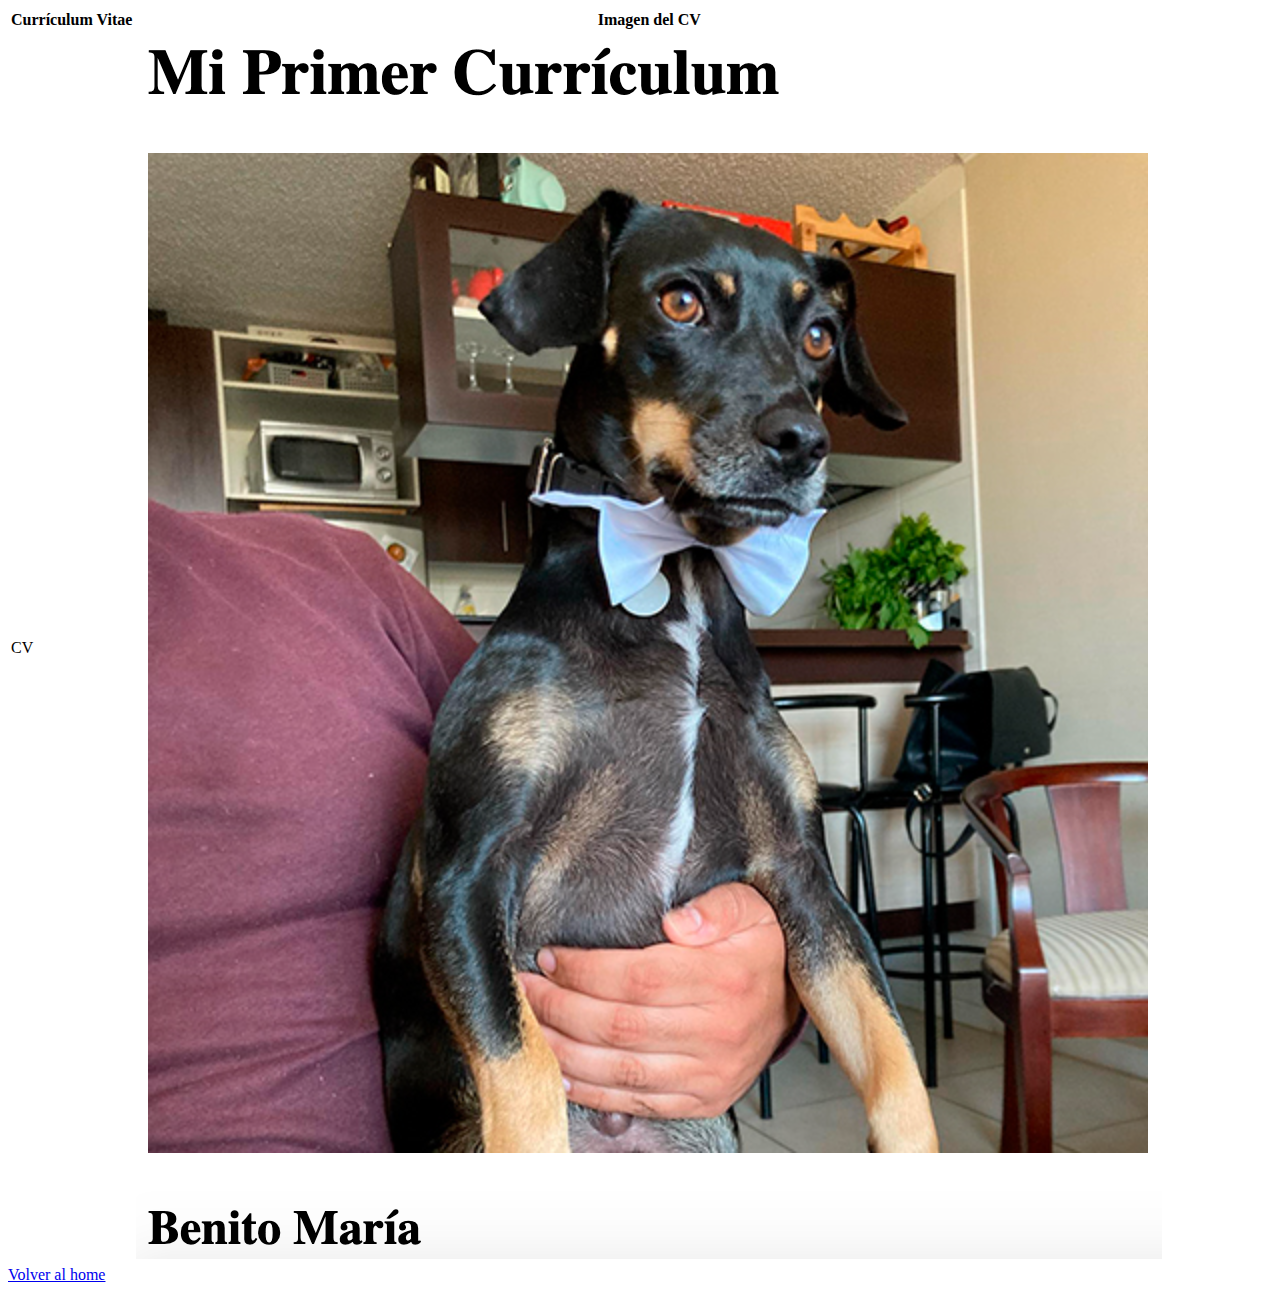
<file: portafolio_cv.html>
<!DOCTYPE html>
<html lang="es">
<head>
    <meta charset="UTF-8">
    <meta http-equiv="X-UA-Compatible" content="IE=edge">
    <meta name="viewport" content="width=device-width, initial-scale=1.0">
    <title>Portafolio Benito</title>
    <link rel="shortcut icon" href="assets/img/favicon.png" type="image/x-icon">
</head>
<body>
    
<table>
    <thead>
        <th>Currículum Vitae</th>
        <th>Imagen del CV</th>
    </thead>
    <tbody>
        <td>CV</td>
        <td><img src="assets/img/captura_benito.png" alt="Benito"></td>
    </tbody>
</table>

<a href="index.html">Volver al home</a>

</body>
</html>
</file>
<file: assets/css/cuppon.css>
body {
    font-family: 'Roboto', sans-serif;
}

.navbar {
    background-color: #28a745;
}

.logo_navbar {
    height: 36px;
}

.imagen_cupon {
    border-radius: .25rem .25rem 0 0;
}

.card-title {
    font-size: 20px;
    color: #212529;
    font-weight: 300;
}

.texto1 {
    font-weight: 300;
    font-size: 16px;
    color: #707070;
}

.texto2 {
    font-weight: 300;
    font-size: 13px;
    color: #707070;
}

.texto3 {
    font-weight: 300;
    font-size: 16px;
    color: #707070;
}

.texto4 {
    font-size: 20px;
    color: #28a745;
    font-weight: 400;
}

.espacio_precio {
    border-top: 1px solid rgba(0,0,0,.125);
}

.formulario {
    background-color: #28a745;
}

.texto_form {
    font-size: 16px;
    font-weight: 300;
    color: #707070;
}

.colores {
    color: white;
}

.imagen_footer {
    width: 100px;
}

.texto_footer {
    color: #707070;
    font-weight: 300;
}

.volver {
    background-color: #ff4f5a;
    padding: 7px 11px;
    border-radius: 8px 0px 0 8px;
    color: white;
    bottom: 50%;
    font-size: 14px;
}

.volver a {
    color: white;
    text-decoration: none;
}
</file>
<file: assets/css/cv.css>
.contenedor_volver {
    position: relative;
}

.volver {
    background-color: #ff4f5a;
    padding: 7px 11px;
    border-radius: 0px 0px 8px 8px;
    color: white;
    font-size: 14px;
    position: fixed;
    left: 50%;
    top: 0;
}

.volver a {
    color: white;
    text-decoration: none;
}
</file>
<file: assets/css/good_food.css>
.hero {
	background-image: url("../img/top_good_food.jpg");
    background-size: cover;
    background-position: center;
    padding: 25px;
    margin: 0%;
}

h1 {
    font-size: 44px !important;
    font-weight: 600;
    text-transform: uppercase;
    font-family: 'Lora', serif;
    text-align: center;
}

.texto_top {
    text-align: center;
    font-size: 22px;
    font-weight: 300;
    color: rgb(42, 42, 42);
    font-family: 'Lora', serif;
    font-style: italic;
    margin-top: -20px;
}

.nav {
    background-color: #ff9d5c;
    font-family: 'Roboto', sans-serif;
    padding: 20px;
    text-align: center;
    color: white;
}

.botones {
    color: white;
    text-decoration: none;
    font-size: 20px;
    margin: 0 6px;
}

.container {
    display: flex;
    justify-content: center;
    align-items: center;
    padding: 60px 70px;
  }

.par1 {
    font-family: 'Roboto', sans-serif;
    font-size: 18px;
    color: rgb(76, 76, 76);
    padding-left: 30px;
    font-weight: 300;
    line-height: 24px;
}

p.capital::first-letter {
    float: left;
    background-color: rgb(255, 255, 255);
    color: rgb(26, 26, 26);
    font-family: 'Lora', serif;
    font-size: 61px;
    line-height: 61px;
    margin-right: 8px;
}

.imagen1 {
    float: left;
    width: 500px;
    border-radius: 8px;
}

.borde_separacion {
    border-top-style: dotted;
    border-top-color: #ddd;
    border-top-width: 3px;
}

.imagen_food {
    width: 334px;
    border-radius: 8px;
}

h4 {
    text-align: center;
    font-family: 'Lora', serif;
    font-size: 18px;
    font-weight: 400;
}

.m_derecha {
    margin-right: 30px;
}

.pie {
    background-color: #ff9d5c;
    padding: 20px;
    color: white;
    text-align: center;
    font-family: 'Roboto', sans-serif;
    font-weight: 300;
}

.link_pie {
    color: white !important;
    text-decoration: none;
}

.limpiar {
    clear: both;
}

.contenedor_volver {
    position: relative;
}

.volver {
    background-color: #ff4f5a;
    padding: 7px 11px;
    border-radius: 0px 8px 8px 0px;
    color: white;
    bottom: 50%;
    font-size: 14px;
    position: fixed;
}

.volver a {
    color: white;
    text-decoration: none;
}
</file>
<file: assets/css/iguana_page.css>
body {
    font-family: 'Raleway', sans-serif;
    color: #ffffff;
    background-color: #000000;
}

header {
    display: block;
}

header h1 {
    width: 100%;
    height: 54px;
    text-align: center;
    font-size: 48px;
    font-weight: 500;
}

.iguana-madre {
    width: 100%;
}

.desc-section {
    height: 348px;
}

.texto-iguana {
    display: inline-block;
    padding-left: 150px;
    padding-top: 72px;
    width: 38%;
    margin-right: 45px;
    font-weight: 300;
}

.iguana-1 {
    float: right;
    width: 399px;
    padding-right: 150px;
    padding-top: 45px;
}

.texto-1 {
    margin-bottom: 16px;
    text-align: justify;
    line-height: 19px;
}

.texto-2 {
    margin-bottom: 16px;
    text-align: justify;
    line-height: 19px;
}

.icons-section {
    background-color: #1E1A13;
    text-align: center;
    height: 348px;
}

.icons-section h2 {
    padding-bottom: 20px;
    padding-top: 75px;
    font-size: 40px;
    font-weight: 500;
}

.icons-section .icons {
    width: 205px;
    display: inline-block;
    padding: 0px 30px;
}

.icons-section p {
    font-weight: 300;
    font-size: 25px;
}

.photos-section {
    height: 348px;
    text-align: center;
}

.iguanas {
    height: 202px;
    width: 316px;
    display: inline-block;
    padding: 72px 5px 0px 5px;
}

footer {
    display: block;
    background-color: #1e1a13;
    height: 102px;
    padding-top: 39px;
}

footer p {
    text-align: center;
    font-size: 20px;
    font-weight: 300;
}

footer p a {
    color: #ffffff;
    text-decoration: none;
}

.contenedor_volver {
    position: relative;
}

.volver {
    background-color: #ff4f5a;
    padding: 7px 11px;
    border-radius: 0px 8px 8px 0px;
    color: white;
    bottom: 50%;
    font-size: 14px;
    position: fixed;
}

.volver a {
    color: white;
    text-decoration: none;
}
</file>
<file: assets/css/portafolio.css>
@import url('https://fonts.googleapis.com/css2?family=Montserrat:ital,wght@0,100;0,200;0,300;0,400;0,500;0,600;0,700;0,800;0,900;1,100;1,200;1,300;1,400;1,500;1,600;1,700;1,800;1,900&display=swap');

body {
  font-family: 'Montserrat', sans-serif;
}

p {
  font-weight: 300;
}

/* Navbar */

.fondo_nav {
  background-color: #13093c;
}

/* Hero Section */

#Hero-Section {
  background-image: url("../img/bg-hero.jpg");
  background-repeat: no-repeat;
  background-size: cover;
  background-position: left;
}

.btn-hero1 {
  background-color: #301e79;
  border-color: #301e79;
}

.btn-hero1:hover {
  background-color: #13093c;
  border-color: #13093c;
}

.btn-hero2 {
  background-color: #301e793f;
  border: 2px solid #301e79;
}

.btn-hero2:hover {
  background-color: #301e7971;
  border: 2px solid #13093c;
}

/* Acerca de mi */

.img_acerca {
  width: 160px;
}

h2 {
  color: #13093c;
}

h3 {
  color: #13093c;
}

/* Servicios */

#Servicios {
  background-color: #f4dfd2;
}

#Servicios .image-top {
  height: 250px;
  background-repeat: no-repeat;
  background-size: cover;
  background-position: center;
}

.btn-servicios {
  border: 2px solid #301e79;
  color: #13093c;
}

.btn-servicios:hover {
  background-color: #301e79;
  border: 2px solid #13093c;
  color: white;
}

.card-title {
  color: #281577;
}

.card-text {
  color: #3e3e3e;
  font-weight: 300;
}

/* Contacto */

#Contacto form label {
  font-weight: 600;
  color: #13093c;
}

.btn-contacto {
  background-color: #301e79;
  border-color: #301e79;
}

.btn-contacto:hover {
  background-color: #13093c;
  border-color: #13093c;
}

/* Footer */
footer {
  background-color: #13093c;
}



@media (max-width: 768px) {
  #Contacto form label {
    font-weight: 400;
  }

}

@media (max-width: 575px) {
  .navbar-brand{
    width: 220px;
  }

}


.volver {
  background-color: #ff4f5a;
  padding: 7px 11px;
  border-radius: 8px 0px 0 8px;
  color: white;
  bottom: 50%;
  font-size: 14px;
}

.volver a {
  color: white;
  text-decoration: none;
}
</file>
